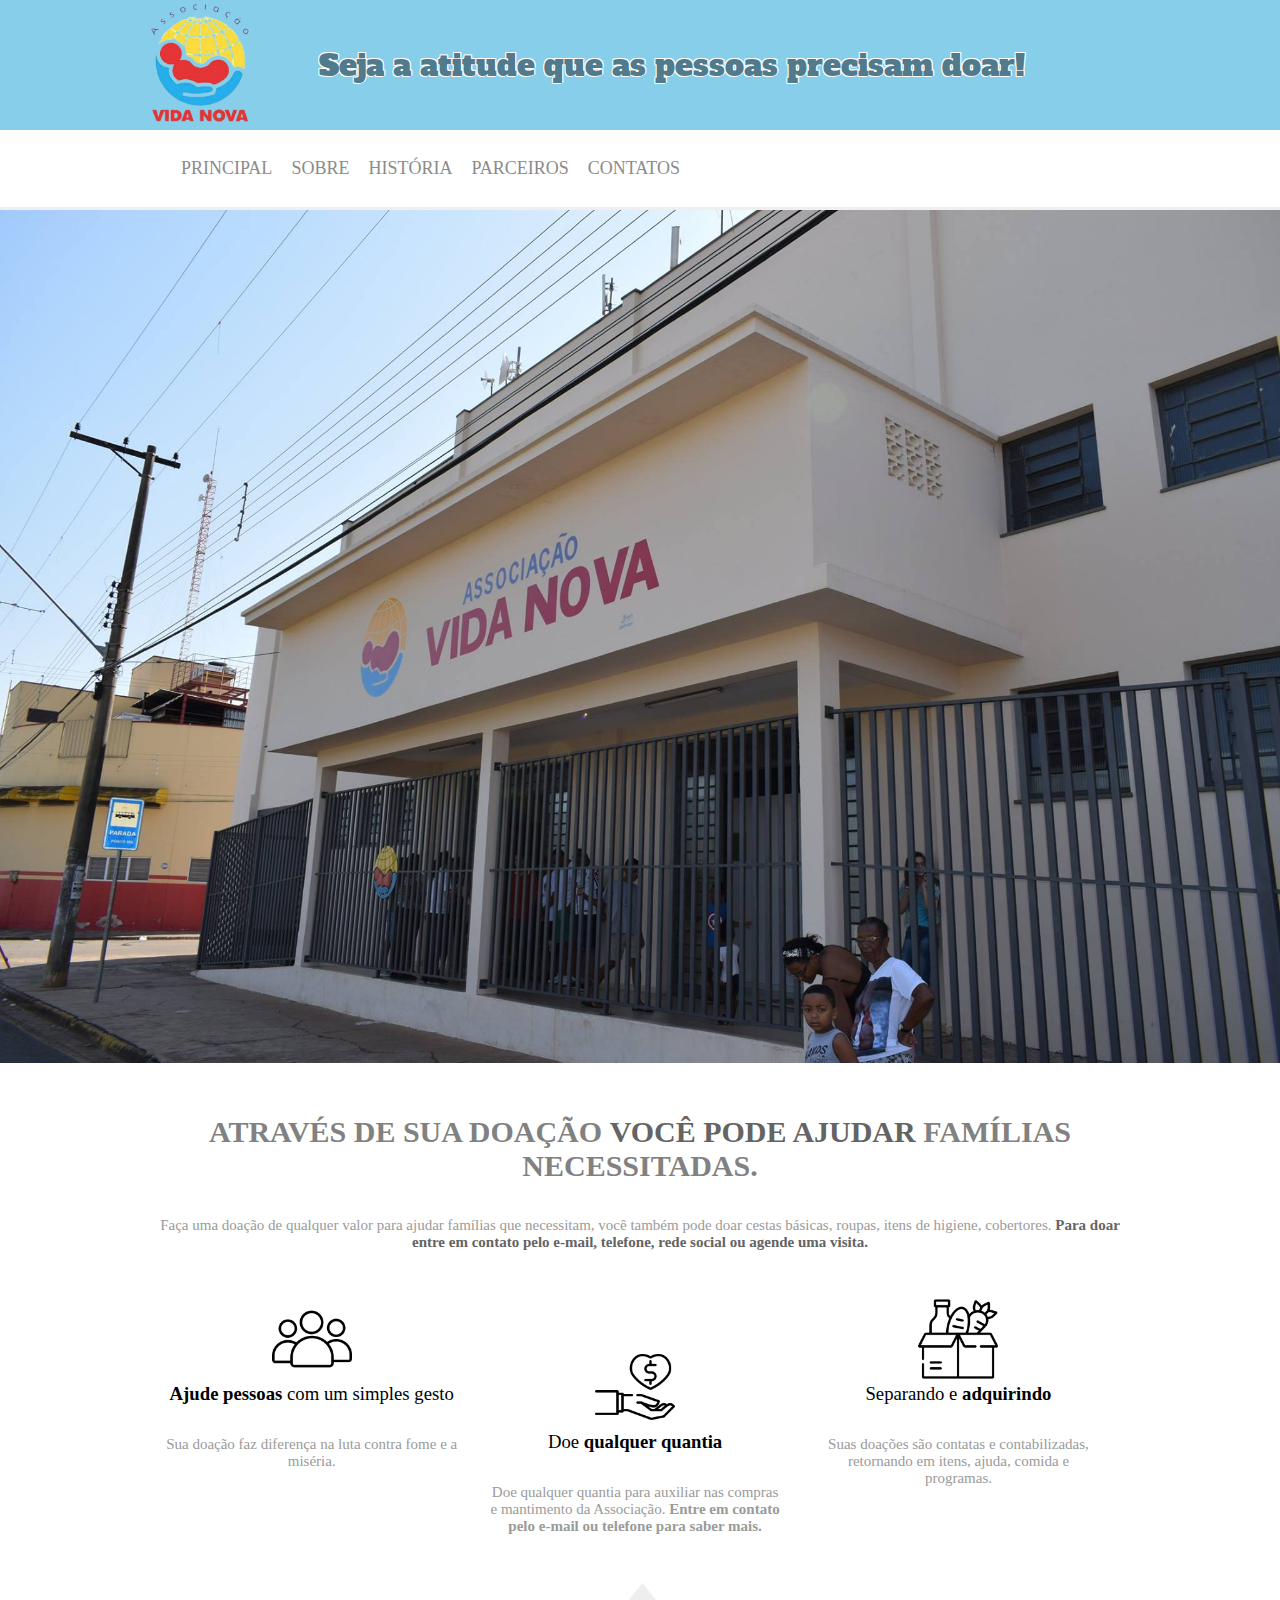
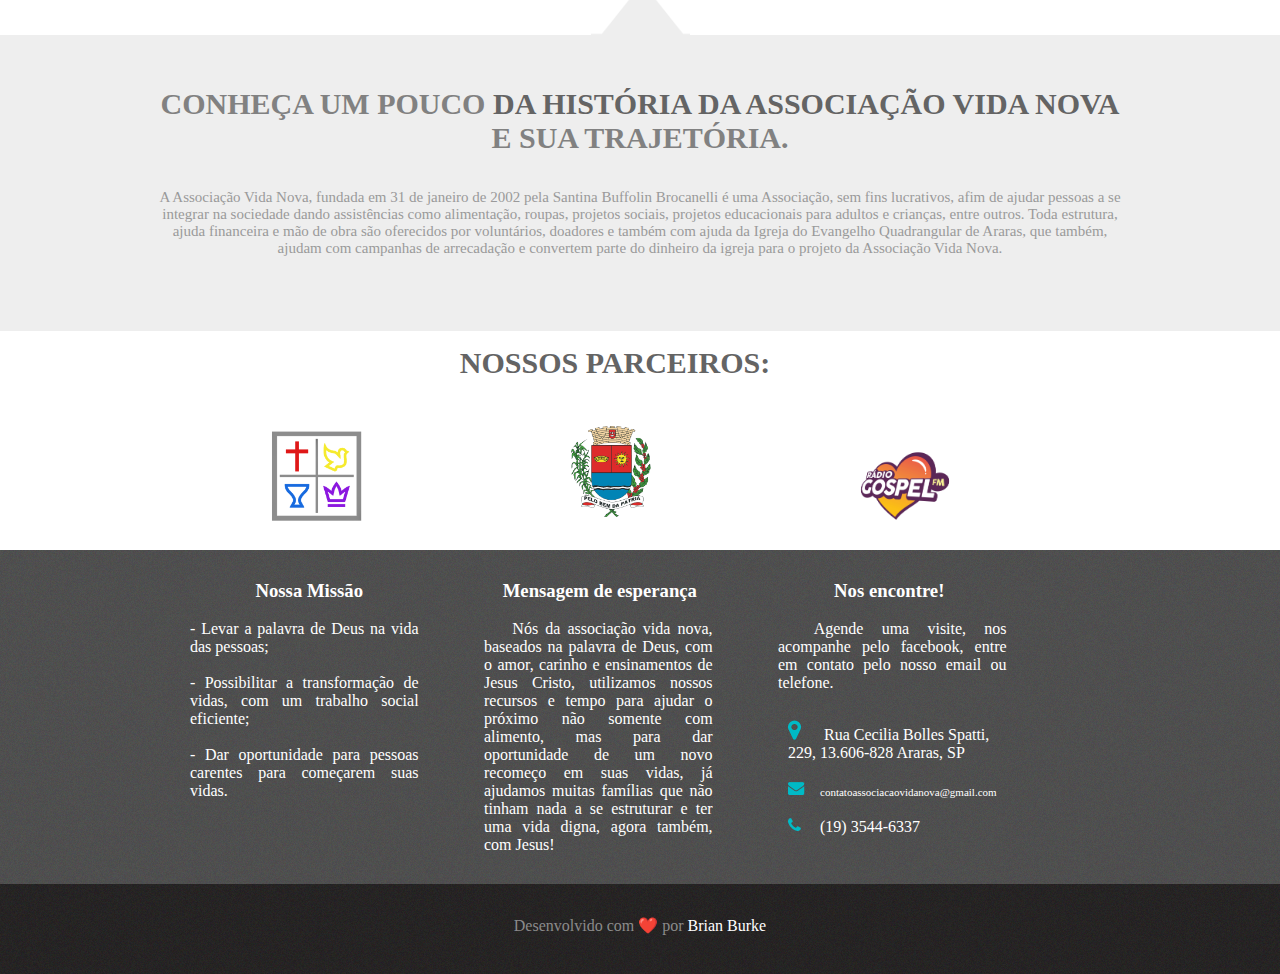
<file: docs/index.html>
<!DOCTYPE html>
<html lang="pt-br">

<head>
    <link rel="stylesheet" type="text/css" href="./Style/style.css">
    <link rel="stylesheet" type="text/css" href="./Style/slick.css" />
    <meta charset="UTF-8">
    <meta http-equiv="X-UA-Compatible" content="IE=edge">
    <meta name="viewport" content="width=device-width, initial-scale=1.0">
    <title>Associação Vida Nova</title>
</head>

<body>

    <header class="menuPrincipal">
        <main>
            <div class="cabecalho">
                <div class="logo">
                    <img src="./img/logo.png" width="100px">
                </div>

                <div id="linda"> Seja a atitude que as pessoas precisam doar! </div>

            </div>
        </main>
    </header>

    <main class="col-100 menu-urls">
        <div class="header2">
            <div class="menu">
                <ul>
                    <li><a href="#principal">Principal</a></li>
                    <li><a href="#sobre">Sobre</a></li>
                    <li><a href="#historia">História</a></li>
                    <li><a href="#parceiros">Parceiros</a></li>
                    <li><a href="#contatos">Contatos</a></li>
                </ul>
            </div>
        </div>
    </main>
    <div class="col-100">
        <div id="principal">
            <img class="img" src="./img/faixada.jpg">
        </div>
        <div class="col-100 text-2">
            <div class="content texto-destaque" id="sobre">
                <h1>Através de sua doação <strong>você pode ajudar</strong> famílias necessitadas.</h1><br>
                <p>
                    Faça uma doação de qualquer valor para ajudar famílias que necessitam, você também pode doar cestas
                    básicas, roupas, itens de higiene, cobertores. <a href="#contatos"><strong id="doar">Para doar entre em contato pelo e-mail, telefone, rede social ou agende uma visita.</strong></a>
                </p>

                <div class="col-3 bloco-texto">
                    <img src="./img/pessoas.png" width="80px">
                    <h3><b>Ajude pessoas</b> com um simples gesto</h3>
                    <p>Sua doação faz diferença na luta contra fome e a miséria.</p>
                </div>
                <div class="col-3 bloco-texto" style="margin-top: 6em;">
                    <img src="./img/doar.png" width="80px">
                    <h3>Doe <b>qualquer quantia</b></h3>
                    <p>Doe qualquer quantia para auxiliar nas compras e mantimento da Associação. <b>Entre em contato
                            pelo
                            e-mail ou telefone para saber mais.</b></p>
                </div>
                <div class="col-3 bloco-texto">
                    <img src="./img/alimento.png" width="80px">
                    <h3>Separando e <b>adquirindo</b></h3>
                    <p>Suas doações são contatas e contabilizadas, retornando em itens, ajuda, comida e programas.</p>
                </div>
            </div>
        </div>
    </div>
    <div class="col-100 bloco-imagens-texto" id="historia">
        <div class="text-1">
            <div class="content texto-destaque">
                <h1>Conheça um pouco <strong>da História da Associação Vida Nova</strong> e sua trajetória.</h1><br>
                <p>
                    A Associação Vida Nova, fundada em 31 de janeiro de 2002 pela Santina Buffolin Brocanelli é uma
                    Associação, sem fins lucrativos, afim de ajudar pessoas a se integrar na sociedade dando
                    assistências como alimentação, roupas, projetos sociais, projetos educacionais para adultos e
                    crianças, entre outros.
                    Toda estrutura, ajuda financeira e mão de obra são oferecidos por voluntários, doadores e também com
                    ajuda da Igreja do Evangelho Quadrangular de Araras, que também, ajudam com campanhas de arrecadação
                    e convertem parte do dinheiro da igreja para o projeto da Associação Vida Nova.
                </p>
            </div>

            <!-- <div class="slider-principal" data-slick='{"slidesToShow": 3, "slidesToScroll": 3}'> -->
            <!-- <div><img src="./img/imagem1.png">Lorem 1</div> -->
            <!-- <div><img src="./img/imagem2.png">Lorem 2</div> -->
            <!-- <div><img src="./img/imagem3.png">Lorem 3</div> -->
            <!-- </div> -->

            <!-- <div class="content" style="top: 50%; -->
            <!-- /* left: 28%; */ -->
            <!-- /* margin: -25px 0 0 -25px;"> */ -->
            <!-- <div class="col-3 bloco-texto bloco-imagem"> -->
            <!-- <img src="./img/imagem1.png"> -->
            <!-- <p><b>Lorem Ipsum is simply</b></p> -->
            <!-- <p>Lorem Ipsum is simply dummy text of the printing and typesetting of the -->
            <!-- industry. Lorem -->
            <!-- Ipsum has been -->
            <!-- the and scrambled it. -->
            <!-- </p> -->
            <!-- </div> -->
            <!-- <div class="col-3 bloco-texto bloco-imagem"> -->
            <!-- <img src="./img/imagem2.png"> -->
            <!-- <p><b>Lorem Ipsum is simply</b></p> -->
            <!-- <p>Lorem Ipsum is simply dummy text of the printing and typesetting of the -->
            <!-- industry. Lorem -->
            <!-- Ipsum has been -->
            <!-- the and scrambled it. -->
            <!-- </p> -->
            <!-- </div> -->
            <!-- <div class="col-3 bloco-texto bloco-imagem"> -->
            <!-- <img src="./img/imagem1.png"> -->
            <!-- <p><b>Lorem Ipsum is simply</b></p> -->
            <!-- <p>Lorem Ipsum is simply dummy text of the printing and typesetting of the -->
            <!-- industry. Lorem -->
            <!-- Ipsum has been -->
            <!-- the and scrambled it. -->
            <!-- </p> -->
            <!-- </div> -->
            <!-- <div class="col-3 bloco-texto bloco-imagem"> -->
            <!-- <img src="./img/imagem2.png"> -->
            <!-- <p><b>Lorem Ipsum is simply</b></p> -->
            <!-- <p>Lorem Ipsum is simply dummy text of the printing and typesetting of the -->
            <!-- industry. Lorem -->
            <!-- Ipsum has been -->
            <!-- the and scrambled it. -->
            <!-- </p> -->
            <!-- </div> -->
        </div>
    </div>
    <div class="col-100" id="parceiros">
        <h1><strong>Nossos parceiros:</strong></h1>
    </div>
    <div class="col-100 bloco-logos">
        <div class="content">
            <div class="col-4 parc">
                <a href="https://www.quadrangular.com.br/" target="_blank"><img id="parc1"
                        alt="Igreja do Evangelho Quadrangular de Araras-SP"
                        title="Igreja do Evangelho Quadrangular de Araras-SP" src="img/quadrangular.png"></a>
            </div>
            <div class="col-4 parc" id="parc4">
                <a href="https://araras.sp.gov.br/home/" target="_blank"><img id="parc2"
                        alt="Prefeitura Municipal de Araras-SP" title="Prefeitura Municipal de Araras-SP"
                        src="img/brasaoararas.png" width="80px"></a>
            </div>
            <div class="col-4 parc">
                <a href="https://gospel.fm.br/" target="_blank"><img id="parc3" alt="Rádio Gospel FM"
                        title="Rádio Gospel FM" src="img/gospelfm.png" width="170px"></a>
            </div>
        </div>
    </div>
    <footer>
        <div class="col-100 footer">
            <div class="content">
                <div class="col-4 ocultar">
                    <h3><b>&nbsp &nbsp &nbsp &nbsp &nbsp &nbsp &nbsp Nossa Missão</b></h3><br>
                    <p style="text-align: justify;">- Levar a palavra de Deus na vida das pessoas;</p> <br>
                    <p style="text-align: justify;">- Possibilitar a transformação de vidas, com um trabalho social
                        eficiente;</p><br>
                    <p style="text-align: justify;">- Dar oportunidade para pessoas carentes para começarem suas vidas.
                    </p>
                </div>
                <div class="col-4 ocultar">
                    <h3><b>&nbsp &nbsp Mensagem de esperança</b></h3><br>
                    <p style="text-align: justify;">
                        &nbsp &nbsp Nós da associação vida nova, baseados na palavra de Deus, com o amor, carinho e
                        ensinamentos de
                        Jesus Cristo, utilizamos nossos recursos e tempo para ajudar o próximo não somente com alimento,
                        mas para dar oportunidade de um novo recomeço em suas vidas, já ajudamos muitas famílias que não
                        tinham nada a se estruturar e ter uma vida digna, agora também, com Jesus!
                    </p>
                </div>
                <div class="col-4" id="contatos">
                    <h3><b>&nbsp &nbsp &nbsp &nbsp &nbsp &nbsp Nos encontre!</b></h3><br>
                    <p style="text-align: justify;">
                        &nbsp Agende uma visite, nos acompanhe pelo facebook, entre em contato pelo nosso email ou
                        telefone.
                    </p><br>
                    <p class="local m5"><a
                            href="https://www.google.com/maps/place/Associa%C3%A7%C3%A3o+Vida+Nova/@-22.3505178,-47.3290017,17z/data=!3m1!4b1!4m5!3m4!1s0x94c870640f144d67:0x4b2ebd58fe186bfb!8m2!3d-22.3506596!4d-47.3268051"
                            target="_blank">
                            Rua Cecilia Bolles Spatti, 229, 13.606-828 Araras, SP</a></p>
                    <p class="emailico m5" id="m4"><a
                            href="mailto:contatoassociacaovidanova@gmail.com">contatoassociacaovidanova@gmail.com</a>
                    </p>
                    <p class="telefoneico m5"><a href="tel:+551935446337">(19) 3544-6337</a></p>
                </div>
            </div>
        </div>
    </footer>
    <div class="col-100 footer-2">
        <div class="content">

            <p id="dev">
                Desenvolvido com ❤️ por <a href="https://github.com/BrianWBurke" target="_blank">Brian Burke</a>
            </p>
        </div>
    </div>
    <script type="text/javascript" src="./script/jquery-min.js"></script>
    <script type="text/javascript" src="./script/jquery-migrate.js"></script>
    <script type="text/javascript" src="./script/slick.min.js"></script>
    <script type="text/javascript" src="./script/main.js"></script>
</body>

</html>
</file>
<file: docs/Style/style.css>
@import url('https://fonts.googleapis.com/css2?family=Alfa+Slab+One&display=swap');

* {
    margin: 0;
    padding: 0;
    box-sizing: border-box;
}

a {
    text-decoration: none;
}

html {
    scroll-behavior: smooth;
}

body {
    width: 100%;
    height: 100%;
}


ul {
    padding: 0px !important;
}

.menuPrincipal {
    padding-top: 0;
    width: 100%;
    background-color: #87CEEB;
    height: 130px;
}

main,
.content {
    margin: 0 auto;
    width: 980px;
    position: relative;
}

.logo {
    float: left;
    padding-right: 7%;
    padding-top: 3px;
}

#linda {
    padding-top: 45px;
    font-family: 'Alfa Slab One', cursive;
    text-shadow:
        -1px -1px 0px #FFF,
        -1px 1px 0px #FFF,
        1px -1px 0px #FFF,
        1px 0px 0px #FFF;
    font-size: 30px;
    color: #517b8d;
}

#li2 {
    margin-left: 25px;
}

.redesSociais ul li {
    display: inline-block;
    padding-top: 40px;
}

.header2 {
    background-color: #FFF;
    width: 980px;
    margin: 0 auto;
    padding: 16px;
}

.menu-urls {
    height: 80px;
    border-bottom: 3px solid #efefef;
}

.menu ul li {
    display: inline-block;
    color: #8b8b8b;
    margin-left: 15px;
    margin-top: 12px;
    height: 50px;
}

.menu ul li:hover {
    border-bottom: 3px solid #00bac6;
}

.menu ul li a:hover {
    color: #00bac6;
}

.menu ul li a {
    color: #8b8b8b;
    text-decoration: none;
    font-size: 18px;
    text-transform: uppercase;
}

.menu {
    width: 70%;
    float: left;
}

.col-100 {
    width: 100%;
    float: left;
    position: relative;
}

.img {
    width: 100%;
}

button.slick-prev {
    font-size: 0px;
    border: none;
    width: 100px;
    height: 204px;
    z-index: 9;
    background-color: transparent;
    background-image: url('../img/anterior.png');
    background-repeat: no-repeat;
    position: absolute;
    top: 43%;
    left: 7%;
    opacity: 0.6;
}

button.slick-prev:hover {
    cursor: pointer;
}

button.slick-next {
    font-size: 0px;
    border: none;
    width: 100px;
    height: 204px;
    z-index: 9;
    background-color: transparent;
    background-image: url('../img/proximo.png');
    background-repeat: no-repeat;
    position: absolute;
    top: 43%;
    right: 7%;
    opacity: 0.6;
}

.slider-initialized {
    overflow: hidden;
}

button.slick-next:hover {
    cursor: pointer;
}

.slick-dots {
    margin: 0 auto;
    width: 50%;
    position: absolute;
    left: 47%;
    top: 90%;
}

.slick-dots li {
    padding-left: 15px;
    display: inline-block;
}

.slick-dots li button {
    font-size: 0px;
    border: 5px solid #ffffff;
    border-radius: 50%;
    width: 26px;
    height: 26px;
    background: transparent;
    opacity: 0.7;
    cursor: pointer;
}

.slick-dots li.slick-active button {
    background-color: #00bac6;
}

.texto-destaque {
    top: 3rem;
    text-align: center;
}

.texto-destaque h1 {
    color: #818181;
    font-size: 30px;
    text-transform: uppercase;
}

.texto-destaque strong {
    color: #646464;
}

.texto-destaque p {
    font-size: 15px;
    color: #9a9a9a;
    text-align: center;
    padding-top: 1rem;
}

.col-3 {
    padding-left: 1rem;
    padding-right: 1rem;
    width: 33%;
    float: left;
    position: relative;
}

.col-3 p {
    text-align: center;
}

.bloco-imagem img {
    margin: 0 auto;
    width: 100%;
    height: auto;
}

.bloco-imagem {
    display: inline-block;
    height: 300px;
    border: 1px solid #c5c5c5;
    padding-top: 15px;
    padding-bottom: 15px;
    margin-left: 82px;
}

.bloco-imagem b,
p {
    text-align: left;
}

.bloco-texto {
    margin-top: 3em;
}

.bloco-texto p {
    margin-top: 1em;
}

h3 {
    font-weight: normal !important;
}

.bloco-imagens-texto {
    background-color: #eeeeee;
}

.bloco-imagens-texto:before {
    width: 100%;
    display: inline-block;
    content: '';
    height: 52px;
    background: #ffffff;
    background-image: url('../img/setinha.png');
    background-repeat: no-repeat;
    background-position: center;
}

.bloco-imagens-texto:after {
    width: 100%;
    display: inline-block;
    content: '';
    height: 70px;
    background: #eeeeee;
}

.col-4 {
    float: left;
    width: 30%;
    text-align: center;
    padding-left: 40px;
}

.col-4 img {
    cursor: pointer;
    margin: 0 auto;
    padding-top: 1em;
    vertical-align: middle;
}

.col-4 img:hover {
    margin-top: 10px !important;
    position: relative !important;
}

.bloco-logos {
    height: 170px;
}

.bloco-logos img {
    margin-top: 30px;
}

.footer h3 {
    text-align: left;
}

.footer {
    background-image: url('../img/footer.png');
    color: #ffffff;
    padding-top: 30px;
    padding-bottom: 30px;
}

.footer-2 {
    background-image: url('../img/footer2.png');
    color: #c1c1c1;
    height: 90px;
}

.footer p {
    width: 90%;
    text-align: left;
}

.footer-2 p {
    padding: 10px;
}

.local:before,
.emailico:before,
.telefoneico:before {
    content: '';
    width: 17px;
    height: 24px;
    display: inline-block;
    background-repeat: no-repeat;
    padding-left: 15px;
}

.local:before {
    background-image: url('../img/local.png');
    height: 20px;
}


.emailico:before {
    background-image: url('../img/email.png');
    height: 14px;
}

.telefoneico:before {
    background-image: url('../img/telefoneico.png');
    height: 14px;
}

#parceiros {
    padding-top: 15px;
    text-align: center;
    padding-right: 50px;
}

#parceiros h1 {
    color: #646464;
    font-size: 30px;
    text-transform: uppercase;
}

.text-1 {
    padding-bottom: 3rem;
}

.text-2 {
    padding-bottom: 6rem;
}

#doar:hover {
    color: #00bac6;
}

#dev {
    padding-top: 2rem;
    text-align: center;
    color: #8b8b8b;
}


#dev a,
.emailico a,
.telefoneico a,
.local a {
    color: #ffffff;
}

#dev a:hover,
.emailico a:hover,
.telefoneico a:hover,
.local a:hover {
    color: #00bac6;
}

.m5 {
    padding: 10px;
}

#m4 {
    font-size: 11px;
}

.content h1 {
    text-align: center;
}

#parc1 {
    width: 100px;
}

@media (max-width: 600px) {
    #linda {
        display: none;
    }

    .logo {
        padding-left: 20%;
    }

    .menu ul li a {
        font-size: 15px;
    }

    main,
    .content {
        width: 40%;
    }

    .texto-destaque h1 {
        font-size: 20px;
    }

    .ocultar {
        display: none;
    }

    #contatos {
        margin: 0;
        padding: 0;
        box-sizing: border-box;
        padding-right: 50%;
        float: left;
        width: 190%;
        text-align: center;
    }

    .col-3 {
        display: block;
        width: 100%;
        float: left;
        position: relative;
    }

    .bloco-imagens-texto:before {
        display:inline;
    }

    .bloco-imagem {
        display: none;
    }

    #parceiros {
        padding-left: 10%;
    }

    .parc {
        margin: 0;
        padding: 0;
        padding-right: 30%; 
    }

    #parc1 {
        width: 50px;
    }

    #parc2 {
       
        width: 50px;
    }

    #parc4 {
        padding-left: 10%; 
    }

    #parc3 {
        width: 80px;
    }



}
</file>
